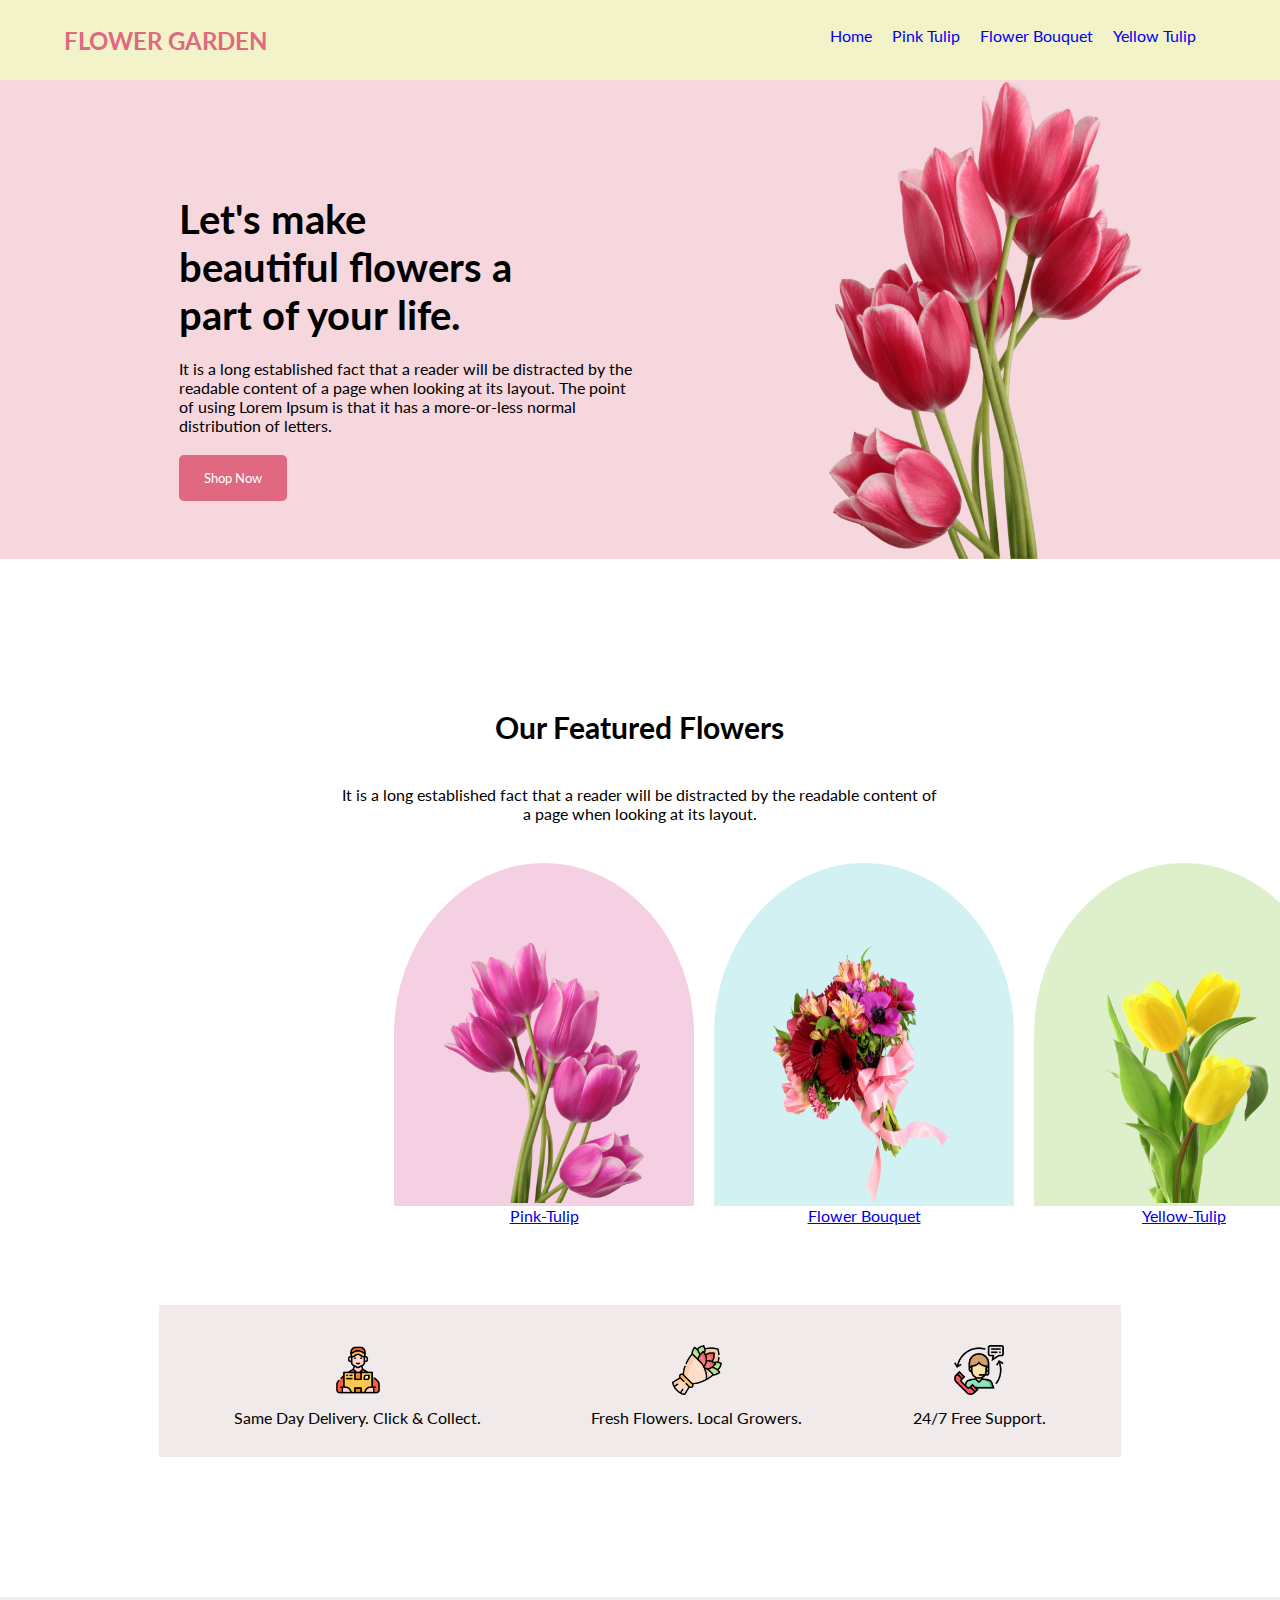
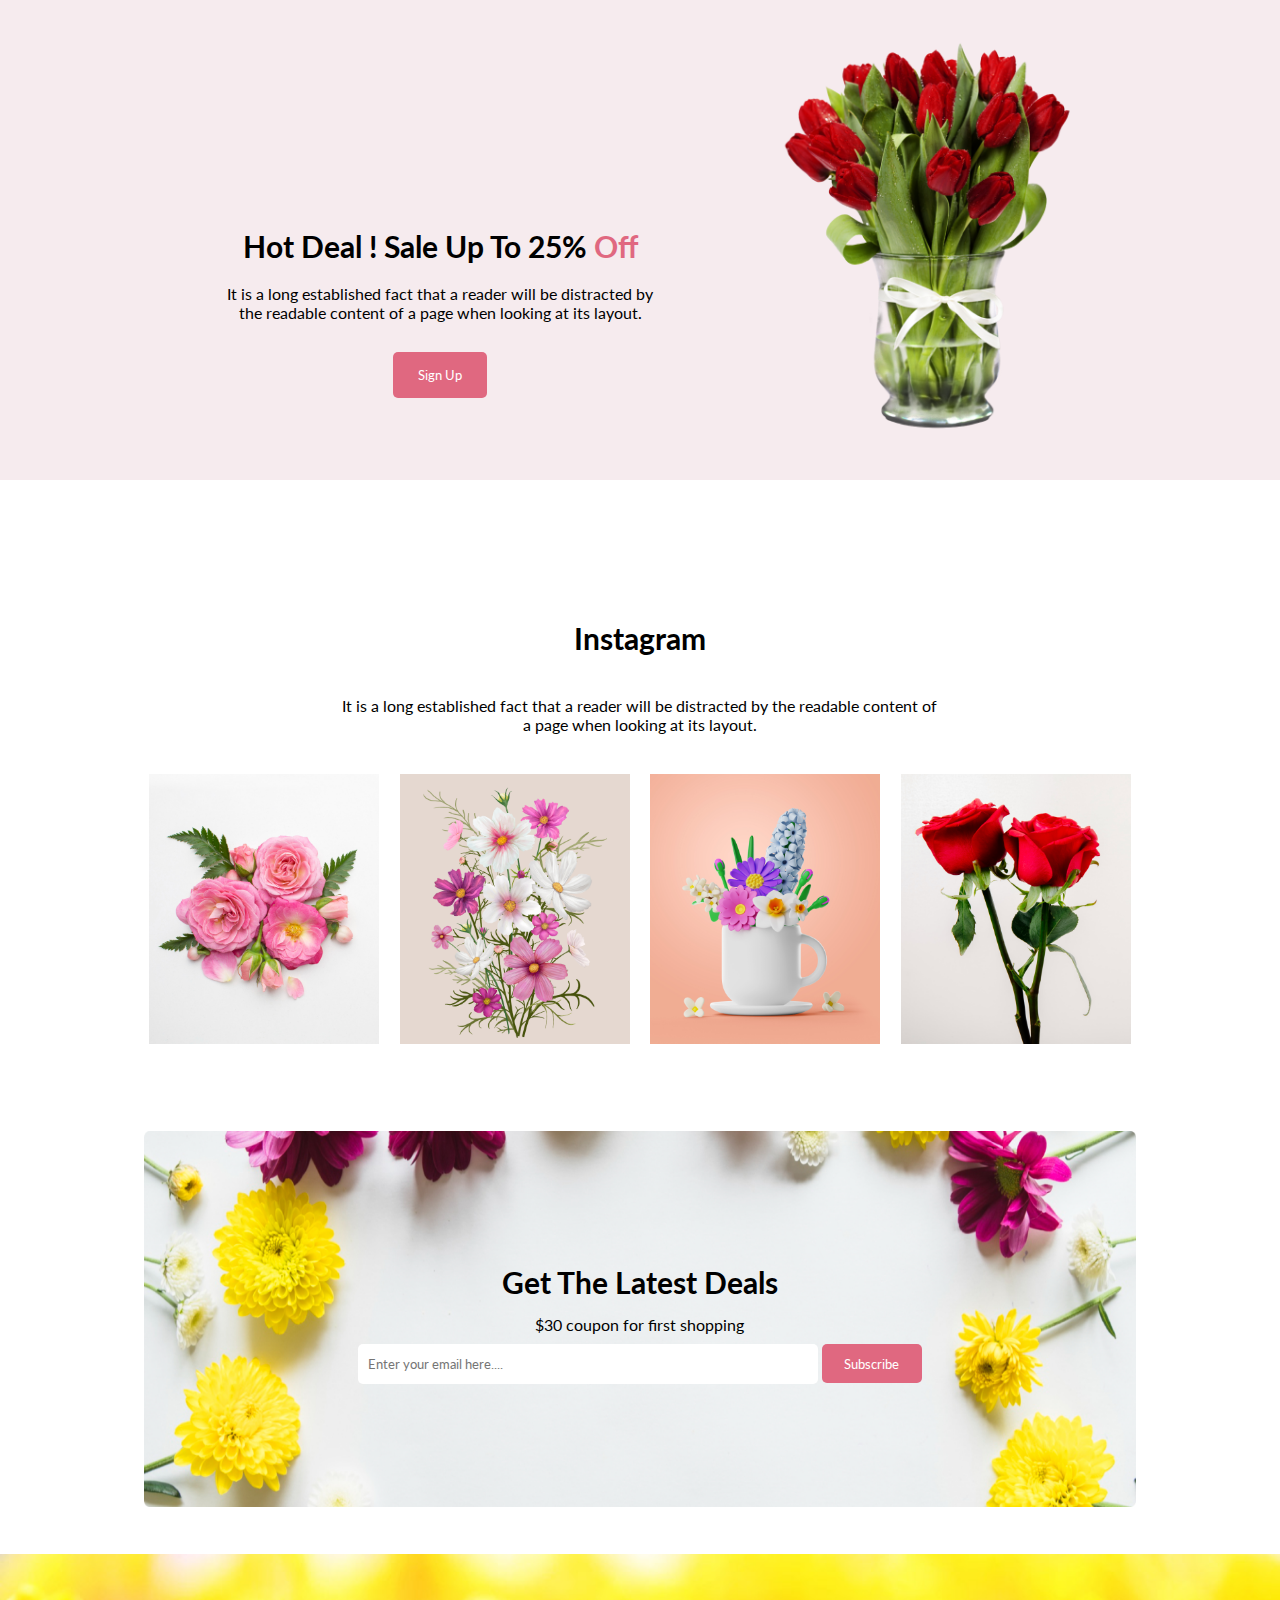
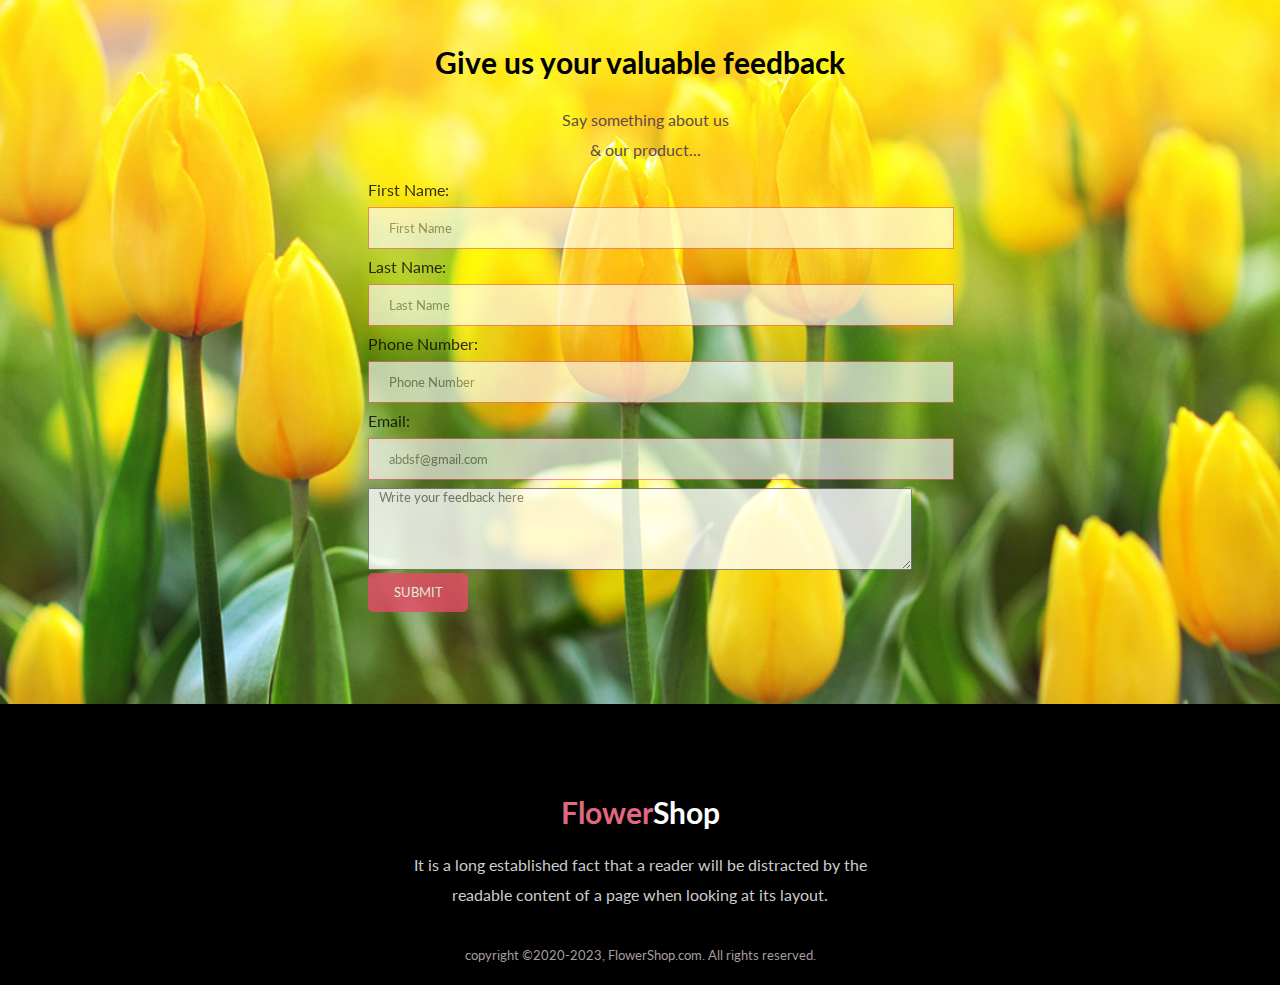
<file: index.html>
<!DOCTYPE html>
<html lang="en">

<head>
    <meta charset="UTF-8">
    <meta name="viewport" content="width=device-width, initial-scale=1.0">
    <title>flower garden</title>
    <link rel="preconnect" href="https://fonts.googleapis.com">
    <link rel="preconnect" href="https://fonts.gstatic.com" crossorigin>
    <link href="https://fonts.googleapis.com/css2?family=Lato:wght@400;700;900&display=swap" rel="stylesheet">
    <link rel="stylesheet" href="style.css">
</head>

<body>
    <header>
        <nav>
            <h2> FLOWER GARDEN</h2>
            <div class="menu">
                <ul class="menu-bar">
                    <li class="link"><a href="./index.html" class="link-add">Home</a></li>
                    <li class="link"><a href="./pink-tulip.html" class="link-add">Pink Tulip</a></li>
                    <li class="link"><a href="https://www.upoharbd.com/fresh-flower-and-roses" class="link-add">Flower
                            Bouquet</a></li>
                    <li class="link"><a href="./yellow-tulip.html" class="link-add">Yellow Tulip</a></li>
                    
                </ul>
            </div>
        </nav>
    </header>
    <main>
        <section class="banner-bg">
            <div class="banner">
                <div class="banner-title">
                    <h1>Let's make <br> beautiful flowers a <br> part of your life.</h1>
                    <p>It is a long established fact that a reader will be distracted by the readable content of a page
                        when looking at its layout. The point of using Lorem Ipsum is that it has a more-or-less normal
                        distribution of letters.</p>
                    <button> Shop Now </button>
                </div>
                <img src="./Flower Asset/pngwing 10.png" alt=" red-tulip ">
            </div>

        </section>
        <section class="featured-flowers">
            <div class="heading">
                <h3> Our Featured Flowers </h3>
                <p> It is a long established fact that a reader will be distracted by the readable content of a page
                    when looking at its layout.</p>
            </div>
            <div class="flower-items">
                <div class="flowers">
                    <div class="flower-pink">
                        <img src="./Flower Asset/pngwing 6.png" alt="Pink-Tulip">

                    </div>
                    <a class="flower-link" href="./pink-tulip.html">Pink-Tulip</a>
                </div>
                <div class="flowers">
                    <div class="flower-bouquet">
                        <img src="./Flower Asset/pngwing 5.png" alt="Flower Bouquet">

                    </div>
                    <a class="flower-link" href="https://www.upoharbd.com/fresh-flower-and-roses">Flower Bouquet</a>
                </div>
                <div class="flowers">
                    <div class="flower-yellow">
                        <img src="./Flower Asset/pngwing 7.png" alt="Yellow-Tulip">
                    </div>
                    <a class="flower-link" href="./yellow-tulip.html">Yellow-Tulip</a>
                </div>

        </section>
        <section class="service">
            <div class="job">
                <img src="./Flower Asset/Group 57.png" alt="Delivery-man">
                <p>Same Day Delivery. Click & Collect.</p>
            </div>
            <div class="job">
                <img src="./Flower Asset/Group 58.png" alt="flower-bouquet">
                <p>Fresh Flowers. Local Growers.</p>
            </div>
            <div class="job">
                <img src="./Flower Asset/Group 59.png" alt="man-pic">
                <p>24/7 Free Support.</p>
            </div>

        </section>
        <section class="sale">
            <div class="sale-add">
                <h3>Hot Deal ! Sale Up To 25% <span style="color: #e06880;">Off</span></h3>
                <p>It is a long established fact that a reader will be distracted by the readable content of a page when
                    looking at its layout.</p>
                <button>Sign Up</button>
            </div>
            <div class="sale-pic">
                <img src="./Flower Asset/pngwing 8.png" alt="">
            </div>

        </section>
        <section class="instagram">
            <div class="insta">
                <h3>Instagram</h3>
                <p>It is a long established fact that a reader will be distracted by the readable content of a page when
                    looking at its layout.</p>
            </div>
            <div class="insta-pic">
                <img src="./Flower Asset/Flower 01.png" alt="flower-picture">
                <img src="./Flower Asset/Rectangle 4.png" alt="flower-picture">
                <img src="./Flower Asset/Rectangle 5.png" alt="flower-picture">
                <img src="./Flower Asset/Rectangle 6.png" alt="flower-picture">
            </div>
        </section>
        <section class="subscribe">
            <div class="sub-head">
                <h3>Get The Latest Deals</h3>
                <p>$30 coupon for first shopping</p>
                <input type="text" name="" id="" placeholder="Enter your email here....">
                <button>Subscribe</button>

            </div>
        </section>
        <section class="feedback">

            <h3>Give us your valuable feedback</h3>
            <p>Say something about us <br> & our product...</p>
            <form action="">
                <fieldset>
                    <label for="first name"> First Name:
                        <input type="text" name="" id="first name" placeholder="First Name"></label>
                    <label for="last name">Last Name:
                        <input type="text" name="" id="" placeholder="Last Name"></label>
                    <label for="phone number">Phone Number:
                        <input type="text" name="" id="phone number" placeholder="Phone Number"></label>
                    <label for="email">Email:
                        <input type="text" name="" id="email" placeholder="abdsf@gmail.com"></label>
                    <label for="">
                        <textarea name="" id="" style="padding-left: 10px;" placeholder="Write your feedback here" cols="70" rows="5"></textarea>
                        <button> SUBMIT</button>
                    </label>
                </fieldset>
            </form>

        </section>
    </main>
    <footer>
        <h3> <span style="color: #e06880;">Flower</span>Shop </h3>
        <p>It is a long established fact that a reader will be distracted by the readable content of a page when looking
            at its layout.</p>
        <p class="copy-right">copyright &copy;2020-2023, FlowerShop.com. All rights reserved. </p>
    </footer>

</body>

</html>
</file>
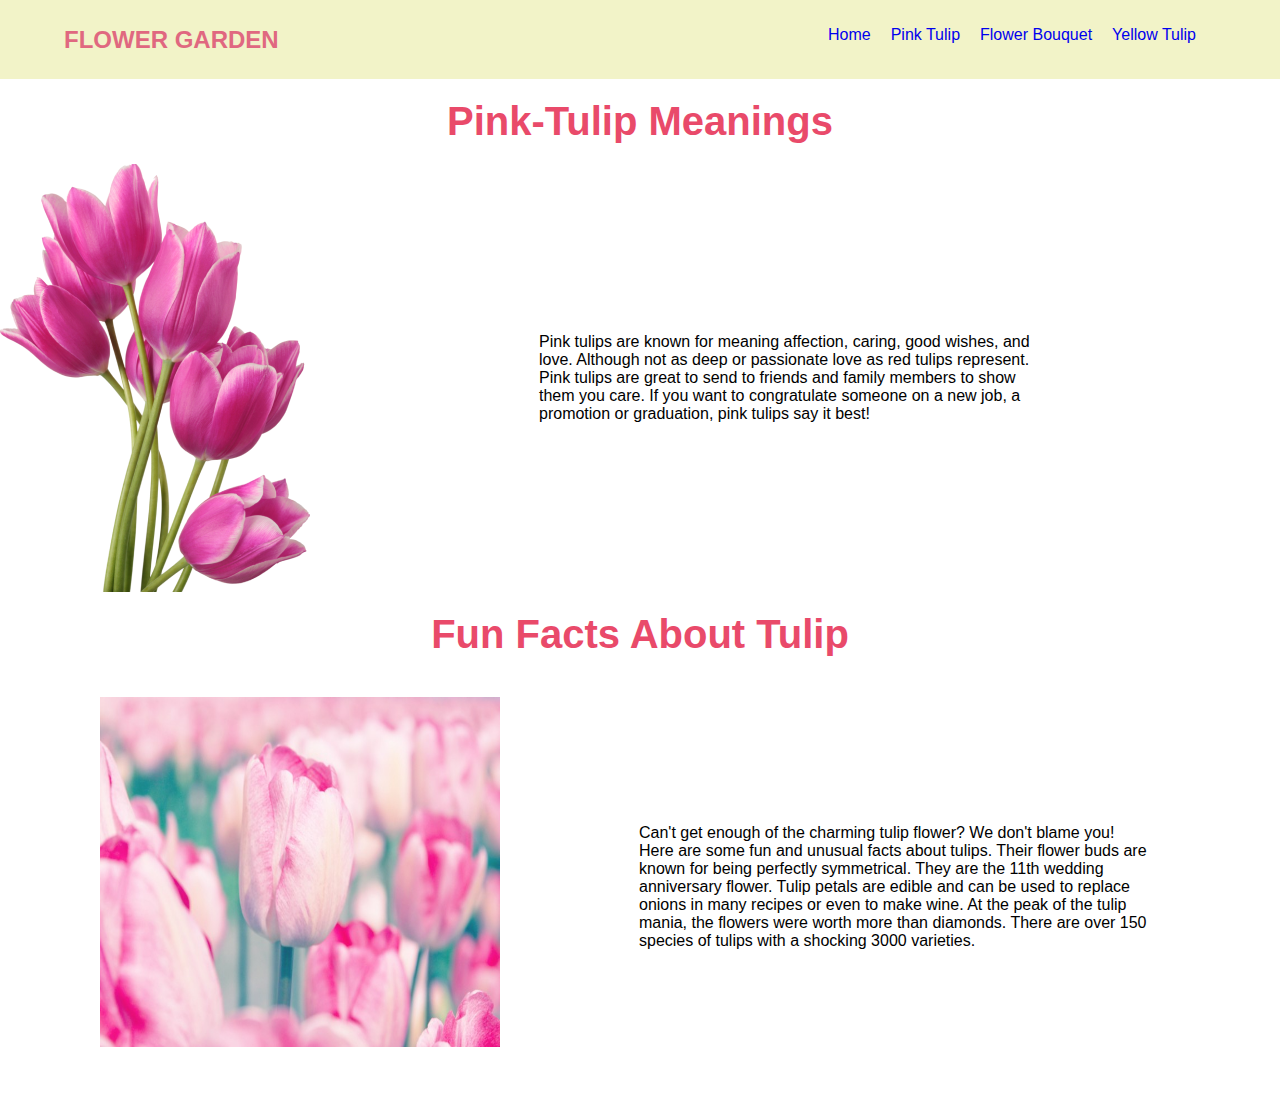
<file: pink-tulip.html>
<!DOCTYPE html>
<html lang="en">

<head>
    <meta charset="UTF-8">
    <meta name="viewport" content="width=device-width, initial-scale=1.0">
    <title>Pink-Tulip</title>
    <link rel="stylesheet" href="style.css">
</head>

<body>
    <header>
        <nav>
            <h2> FLOWER GARDEN</h2>
            <div class="menu">
                <ul class="menu-bar">
                    <li class="link"><a href="./index.html" class="link-add">Home</a></li>
                    <li class="link"><a href="./pink-tulip.html" class="link-add">Pink Tulip</a></li>
                    <li class="link"><a href="https://www.upoharbd.com/fresh-flower-and-roses" class="link-add">Flower
                            Bouquet</a></li>
                    <li class="link"><a href="./yellow-tulip.html" class="link-add">Yellow Tulip</a></li>
                   
                </ul>
            </div>
        </nav>
    </header>
    <h1 class="hed" >Pink-Tulip Meanings</h1>
    <div class="dis">
        <img src="./Flower Asset/pngwing 6.png" alt="Pink-Tulip">
        <p class="para">
            Pink tulips are known for meaning affection, caring, good wishes, and love. Although not as deep or
            passionate love as red tulips represent. Pink tulips are great to send to friends and family members to show
            them you care. If you want to congratulate someone on a new job, a promotion or graduation, pink tulips say
            it best!
        </p>
    </div>

    <h1 class="hed">Fun Facts About Tulip</h1>
    <div class="dis">
        <img class="pik" src="./Flower Asset/pink-tulip.jpg" alt="">
        <p class="para">Can't get enough of the charming tulip flower? We don't blame you! Here are some fun and unusual
            facts about tulips.

            Their flower buds are known for being perfectly symmetrical. They are the 11th wedding anniversary flower.
            Tulip petals are edible and can be used to replace onions in many recipes or even to make wine. At the peak
            of the tulip mania, the flowers were worth more than diamonds. There are over 150 species of tulips with a
            shocking 3000 varieties.</p>
    </div>

</body>

</html>
</file>
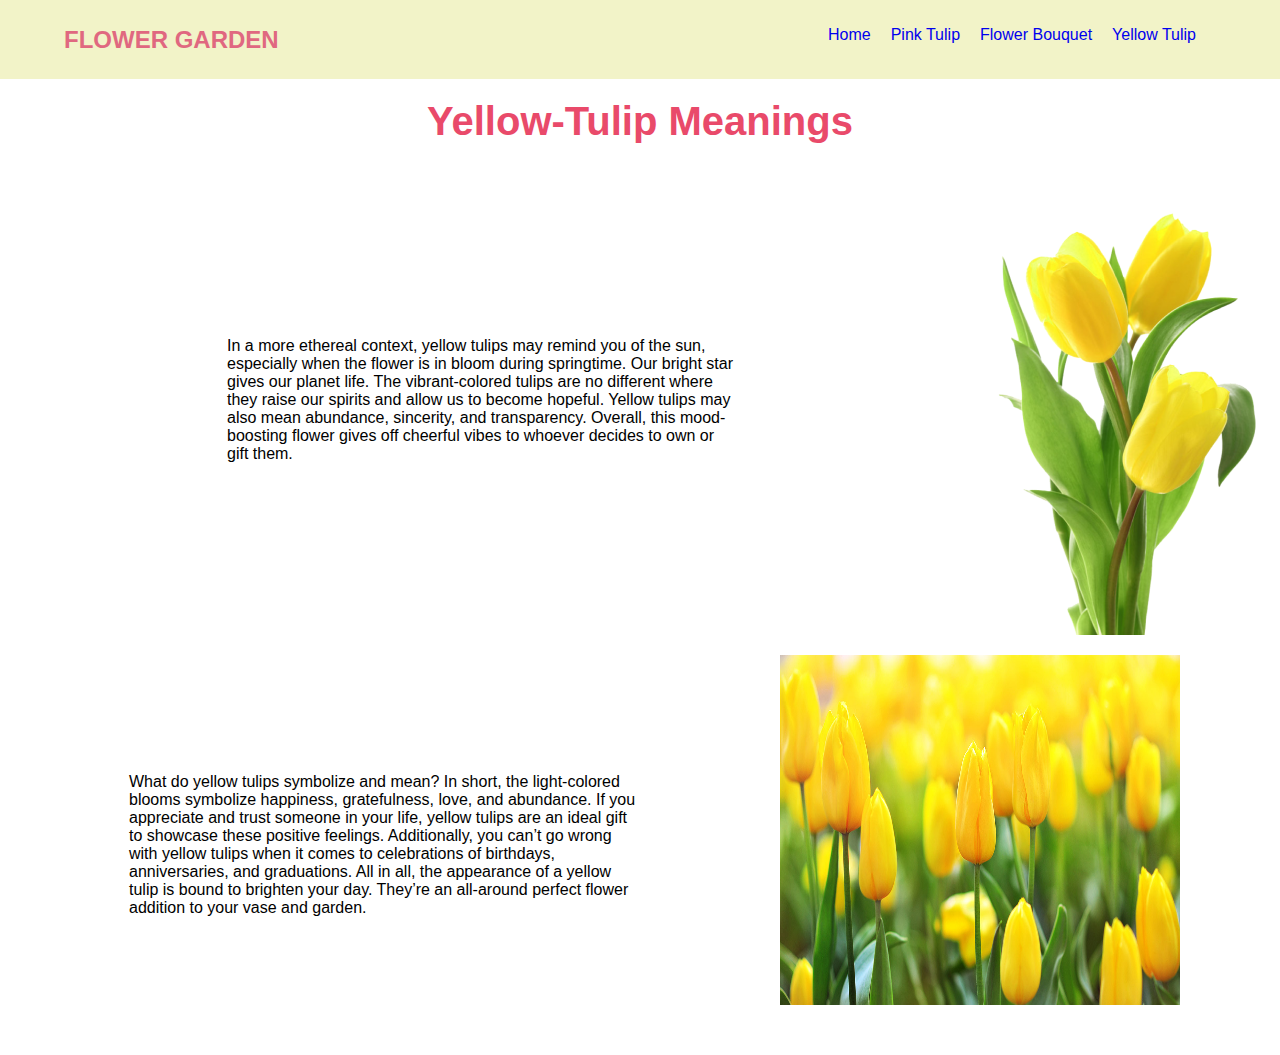
<file: yellow-tulip.html>
<!DOCTYPE html>
<html lang="en">

<head>
    <meta charset="UTF-8">
    <meta name="viewport" content="width=device-width, initial-scale=1.0">
    <title>Yellow-Tulip</title>
    <link rel="stylesheet" href="style.css">
</head>

<body>
    <header>
        <nav>
            <h2> FLOWER GARDEN</h2>
            <div class="menu">
                <ul class="menu-bar">
                    <li class="link"><a href="./index.html" class="link-add">Home</a></li>
                    <li class="link"><a href="./pink-tulip.html" class="link-add">Pink Tulip</a></li>
                    <li class="link"><a href="https://www.upoharbd.com/fresh-flower-and-roses" class="link-add">Flower
                            Bouquet</a></li>
                    <li class="link"><a href="./yellow-tulip.html" class="link-add">Yellow Tulip</a></li>
                   
                </ul>
            </div>
        </nav>
    </header>
    <h1 class="hed"> Yellow-Tulip Meanings</h1>
    <div class="dis">
        <p class="para">In a more ethereal context, yellow tulips may remind you of the sun, especially when the flower
            is in bloom during springtime.

            Our bright star gives our planet life. The vibrant-colored tulips are no different where they raise our
            spirits and allow us to become hopeful.

            Yellow tulips may also mean abundance, sincerity, and transparency. Overall, this mood-boosting flower gives
            off cheerful vibes to whoever decides to own or gift them. </p>
        <img src="./Flower Asset/pngwing 7.png" alt="Yellow-Tulip">
    </div>
    <div class="dis">
        <p class="para">What do yellow tulips symbolize and mean? In short, the light-colored blooms symbolize
            happiness, gratefulness, love, and abundance.

            If you appreciate and trust someone in your life, yellow tulips are an ideal gift to showcase these positive
            feelings. Additionally, you can’t go wrong with yellow tulips when it comes to celebrations of birthdays,
            anniversaries, and graduations. All in all, the appearance of a yellow tulip is bound to brighten your day.
            They’re an all-around perfect flower addition to your vase and garden.</p>
        <img class="yelo" src="./Flower Asset/yellow-tulips.jpg" alt="">
    </div>
</body>

</html>
</file>
<file: style.css>
* {
    margin: 0px;
    padding: 0px;
    font-family: 'Lato', sans-serif;
}


.menu-bar {
    display: flex;
    list-style: none;
    display: flex;
    justify-content: space-around;
    

}

header {
    background-color: rgb(242, 243, 200);
    padding: 2% 5%;
    color: #e06880;
    position: sticky;
    top:0px;
}

nav {
    display: flex;
    justify-content: space-between;
}

.link {
    margin-right: 20px;
    list-style: none;
}

.link-add {
    text-decoration: none;
}

nav li:hover {
    background-color:  #f2b4c1;
    padding: 8px;
    border-radius: 5px;
}

   

.banner-bg {
    background-color: #f6d7dd;

}

.banner {
    display: flex;
    width: 90%;
    margin: auto
}

.banner-title>h1 {
    font-size: 40px;
    margin-bottom: 20px;
}

.banner-title {
    width: 50%;
    height: auto;
    padding: 10% 5% 5% 10%;

}


.banner-title>p {
    margin-bottom: 20px;
    width: 80%;
}

.banner-title>button {
    padding: 15px 25px;
    background-color: #e06880;
    color: white;
    border-radius: 5px;
    border: none;
}

.banner>img {
    margin-right: 0px;
    width: 30%;
    height: auto;
}

.heading {
    width: 60%;
    height: auto;
    margin: auto;

}

.heading>p {
    text-align: center;
    padding: 20px 5px 40px 5px;
}

.heading>h3 {
    text-align: center;
    font-size: 30px;
    padding: 150px 5px 20px 5px;
}

.flower-items {
    display: flex;
    justify-content: space-around;
    height: auto;
    width: 50%;
    margin: auto;
    align-items: baseline;
}

.flower-items>img {
    width: 5%;
    height: auto;
}

.featured-flowers {
    width: 80%;
    height: auto;
    margin: auto;
}

.flower-pink {
    background-color: #f5d0e2;
    border-radius: 50% 50% 0% 0%;
    margin-right: 10px;
    margin-left: 10px;
    padding: 80px 50px 0px 50px;

}

.flower-pink>img {
    width: 200px;
    height: 260px;

}

.flower-bouquet {

    background-color: #d1f1f3;
    margin-right: 10px;
    margin-left: 10px;
    border-radius: 50% 50% 0% 0%;
    padding: 80px 50px 0px 50px;

}

.flower-bouquet>img {
    width: 200px;
    height: 260px;

}

.flower-yellow {
    background-color: #ddf0cb;
    margin-right: 10px;
    margin-left: 10px;
    border-radius: 50% 50% 0% 0%;
    padding: 80px 50px 0px 50px;


}

.flower-yellow>img {
    width: 200px;
    height: 260px;

}

.flower-link {
    padding-top: 20px;
}
.flowers{
    text-align: center;
}

.service {
    display: flex;
    justify-content: space-around;
    height: auto;
    align-items: center;
    background-color: rgb(240, 234, 234);
    width: 72%;
    margin: auto;
    margin-top: 80px;
    padding: 20px;
}

.job {
    padding: 10px;
    text-align: center;
}

.job>img {
    width: 50px;
    height: auto;
    padding: 10px;
}

.sale {
    display: flex;
    justify-content: space-around;
    height: auto;
    align-items: center;
    background-color: #f6ebee;
    margin-top: 140px;
}

.sale-add {
    padding: 80px;
    margin: auto;
    width: 40%;
    text-align: center;
    margin-left: 140px;
}

.sale-add>h3 {
    text-align: center;
    font-size: 30px;
    padding: 150px 5px 20px 5px;

}

.sale-add>button {
    padding: 15px 25px;
    background-color: #e06880;
    color: white;
    border-radius: 5px;
    border: none;
    margin-top: 30px;
}

.sale-pic img {
    height: 400px;
    width: 300px;
    padding: 40px;
    margin-right: 160px;
}

.insta-pic {
    display: flex;
    justify-content: space-evenly;
    align-items: center;

}

.insta-pic>img {
    height: 270px;
    width: 230px;

}

.instagram{
    width: 80%;
    margin: auto;
    margin-bottom: 40px;
    margin-top: 50px;
}

.insta{

    width: 60%;
    height: auto;
    margin: auto;
}

.insta>p{
    text-align: center;
    padding: 20px 5px 40px 5px;
}
.insta>h3{
    text-align: center;
    font-size: 30px;
    padding: 90px 5px 20px 5px;

}
.subscribe{
    background-image: url("./Flower Asset/Rectangle 9.png");
    background-size: 95% 80%;
    background-position: center;
    height:450px;
    background-repeat: no-repeat;
    width:80%;
    margin: auto;
    padding:10px;

}
.sub-head{
    width:60%;
    text-align: center;
    margin: auto;
    padding-top: 80px;
}
.sub-head>p{
    text-align: center;
    padding: 10px 5px 10px 5px;

}
.sub-head>h3{
    text-align: center;
    font-size: 30px;
    padding: 90px 5px 5px 5px;

}
.sub-head>input{
    width: 450px;
    height: 40px;
    border-radius: 5px;
    border: none;
    padding-left: 10px;
}
.sub-head>button{
    background-color: #e06880;
    color: white;
    border-radius: 5px;
    border: none;
    height:39px;
    width:100px;

}
footer{
    background-color: black;
    color:white;
    text-align: center;
}
footer>h3{
    text-align: center;
    font-size: 30px;
    padding: 90px 5px 5px 5px;
}
footer>p{
    text-align: center;
    padding: 15px 5px 15px 5px;
    width:40%;
    margin:auto;
    line-height: 30px;
    color:#cccccc;
}
footer>.copy-right{
    font-size: smaller;
    color:#a49d9d;
}
.feedback{
    background-image: url("./Flower Asset/yellow-tulips.jpg");
    
    background-size: cover;
    background-position: center;
    background-repeat: no-repeat;
    height: 750px;
}



.feedback>h3{
    text-align: center;
    font-size: 30px;
    padding: 90px 5px 5px 5px;
}
.feedback>p{
    text-align: center;
    padding: 20px 5px 15px 5px;
    width:100%;
    margin:auto;
    line-height: 30px;
    color:#614a4a;
}
fieldset{
    filter:opacity(.8);
    border:none;
    width:20%;
    margin:auto;
}
fieldset input[type=text]{
    width:100%;
    filter:opacity(.8);
    padding:12px 20px;
    margin:8px 0px;
    display: inline-block;
    border:1px solid rgb(239, 99, 99)
}
fieldset button{
    background-color: #e94a6a;
    color: white;
    border-radius: 5px;
    border: none;
    height:39px;
    width:100px;
}
.hed{
    font-size: 40px;
    text-align: center;
    padding:20px;
    color:#e94a6a;
    
}
.dis{
    display: flex;
    align-items: center;
    height:auto;
    justify-content: space-around;
}
.para{
    width:40%;
    padding:20px;
    margin:auto;
    height:auto;
}
.yelo{
    width:400px;
    height: 350px;
    margin: 20px 100px 50px 10px;
    
}
.pik{
    width:400px;
    height: 350px;
    margin:20px 10px 50px 100px;
}
</file>
